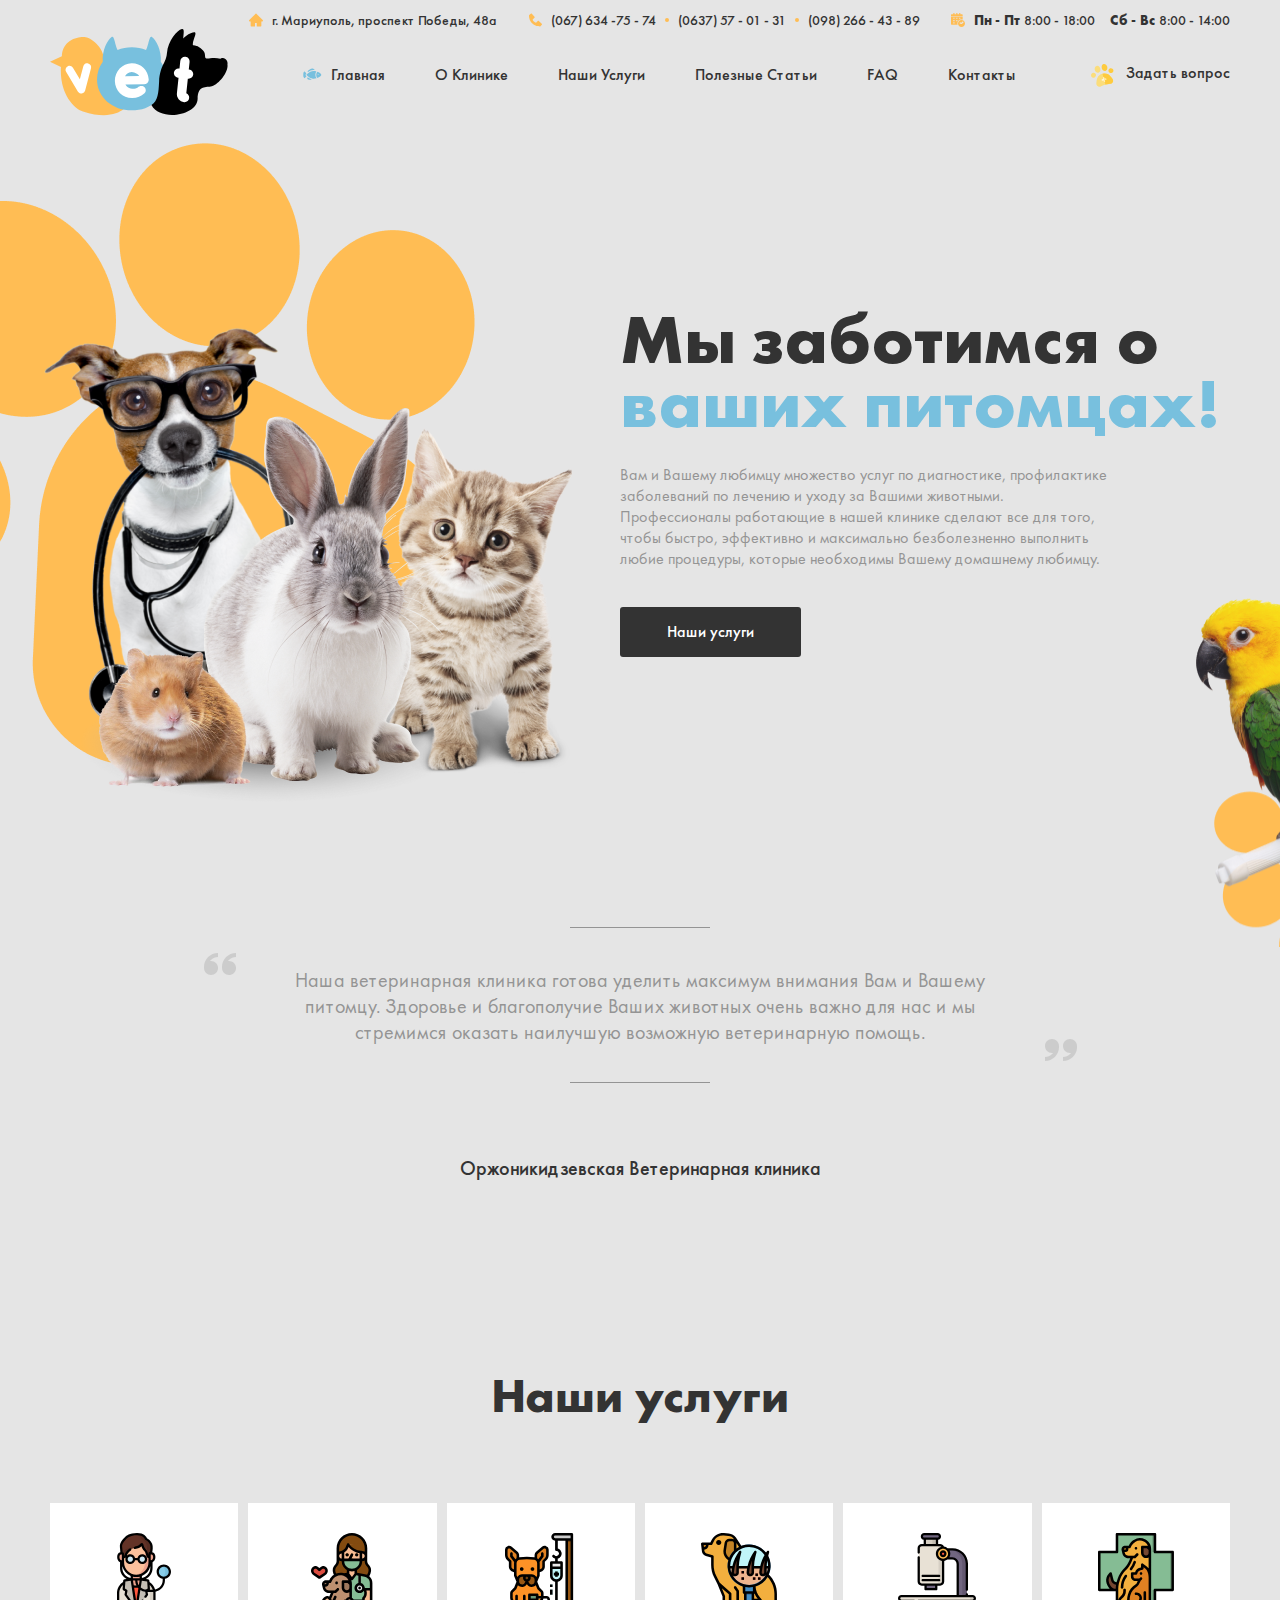
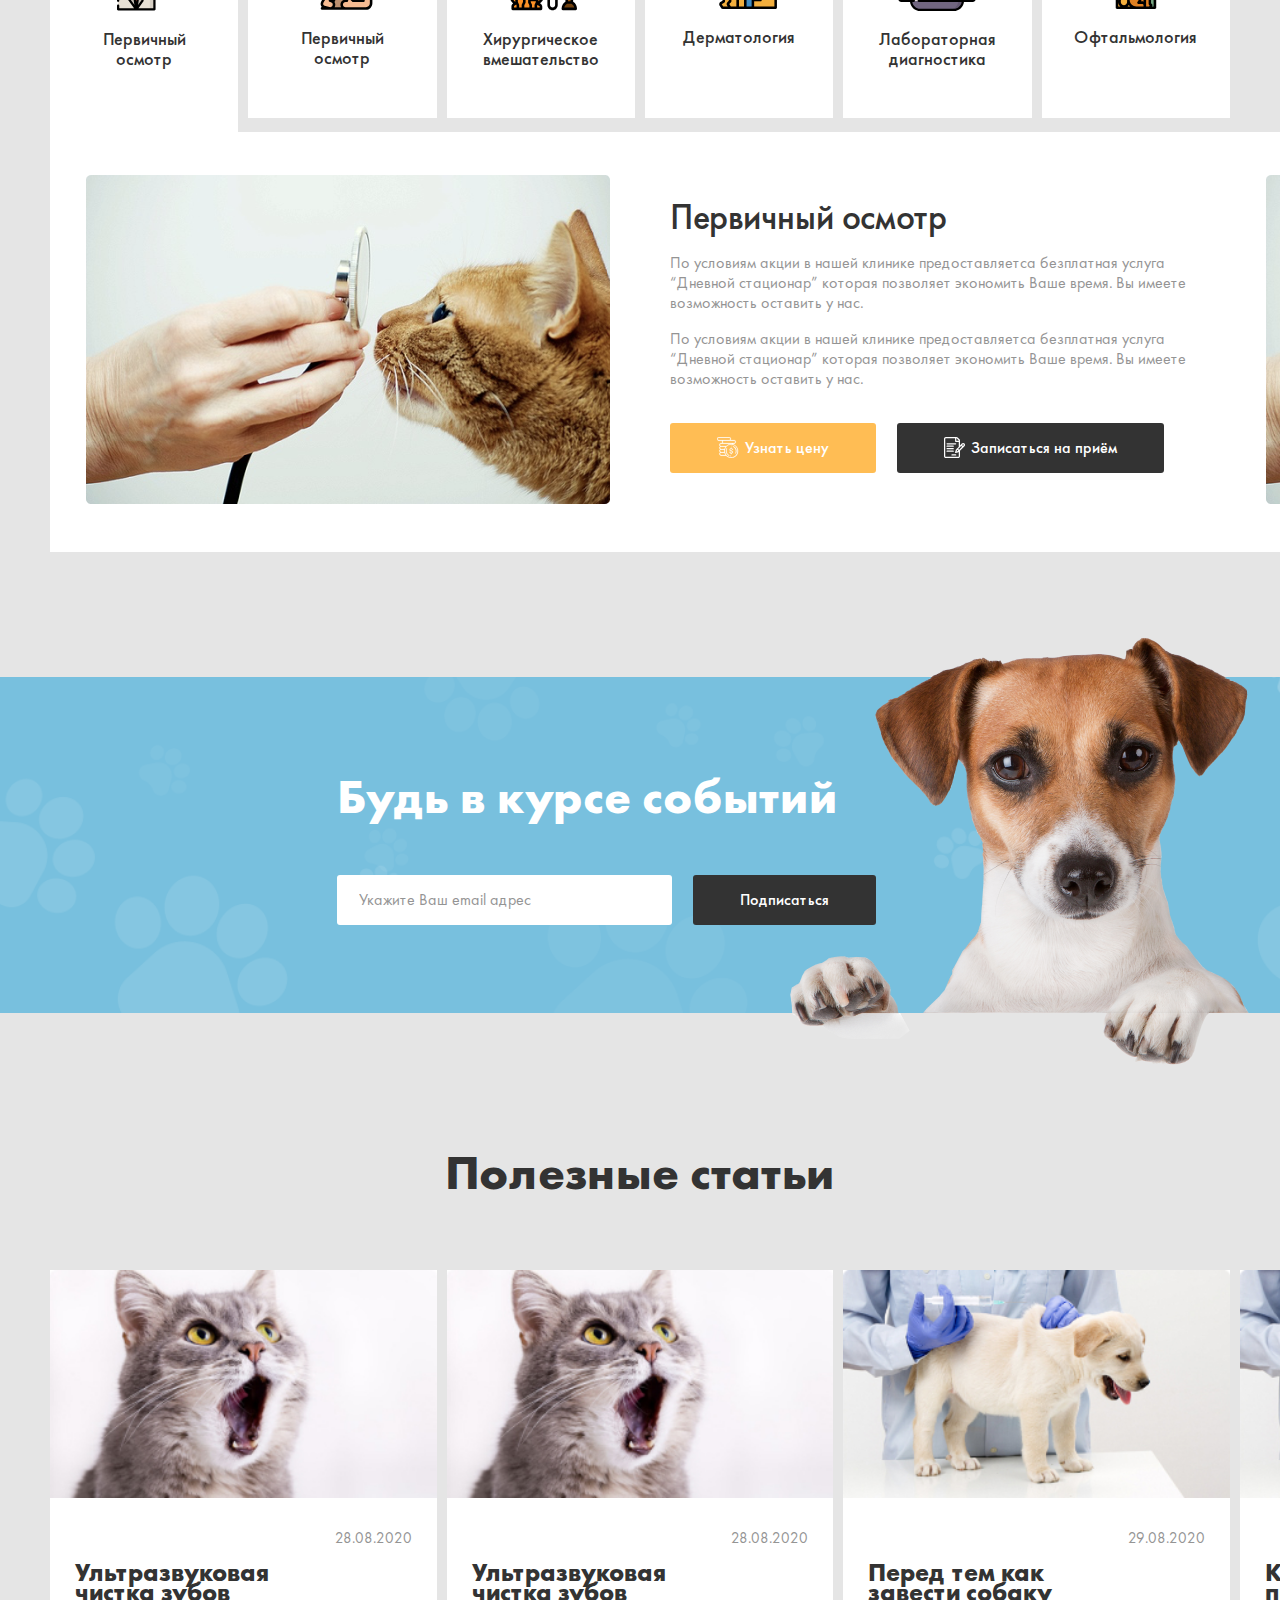
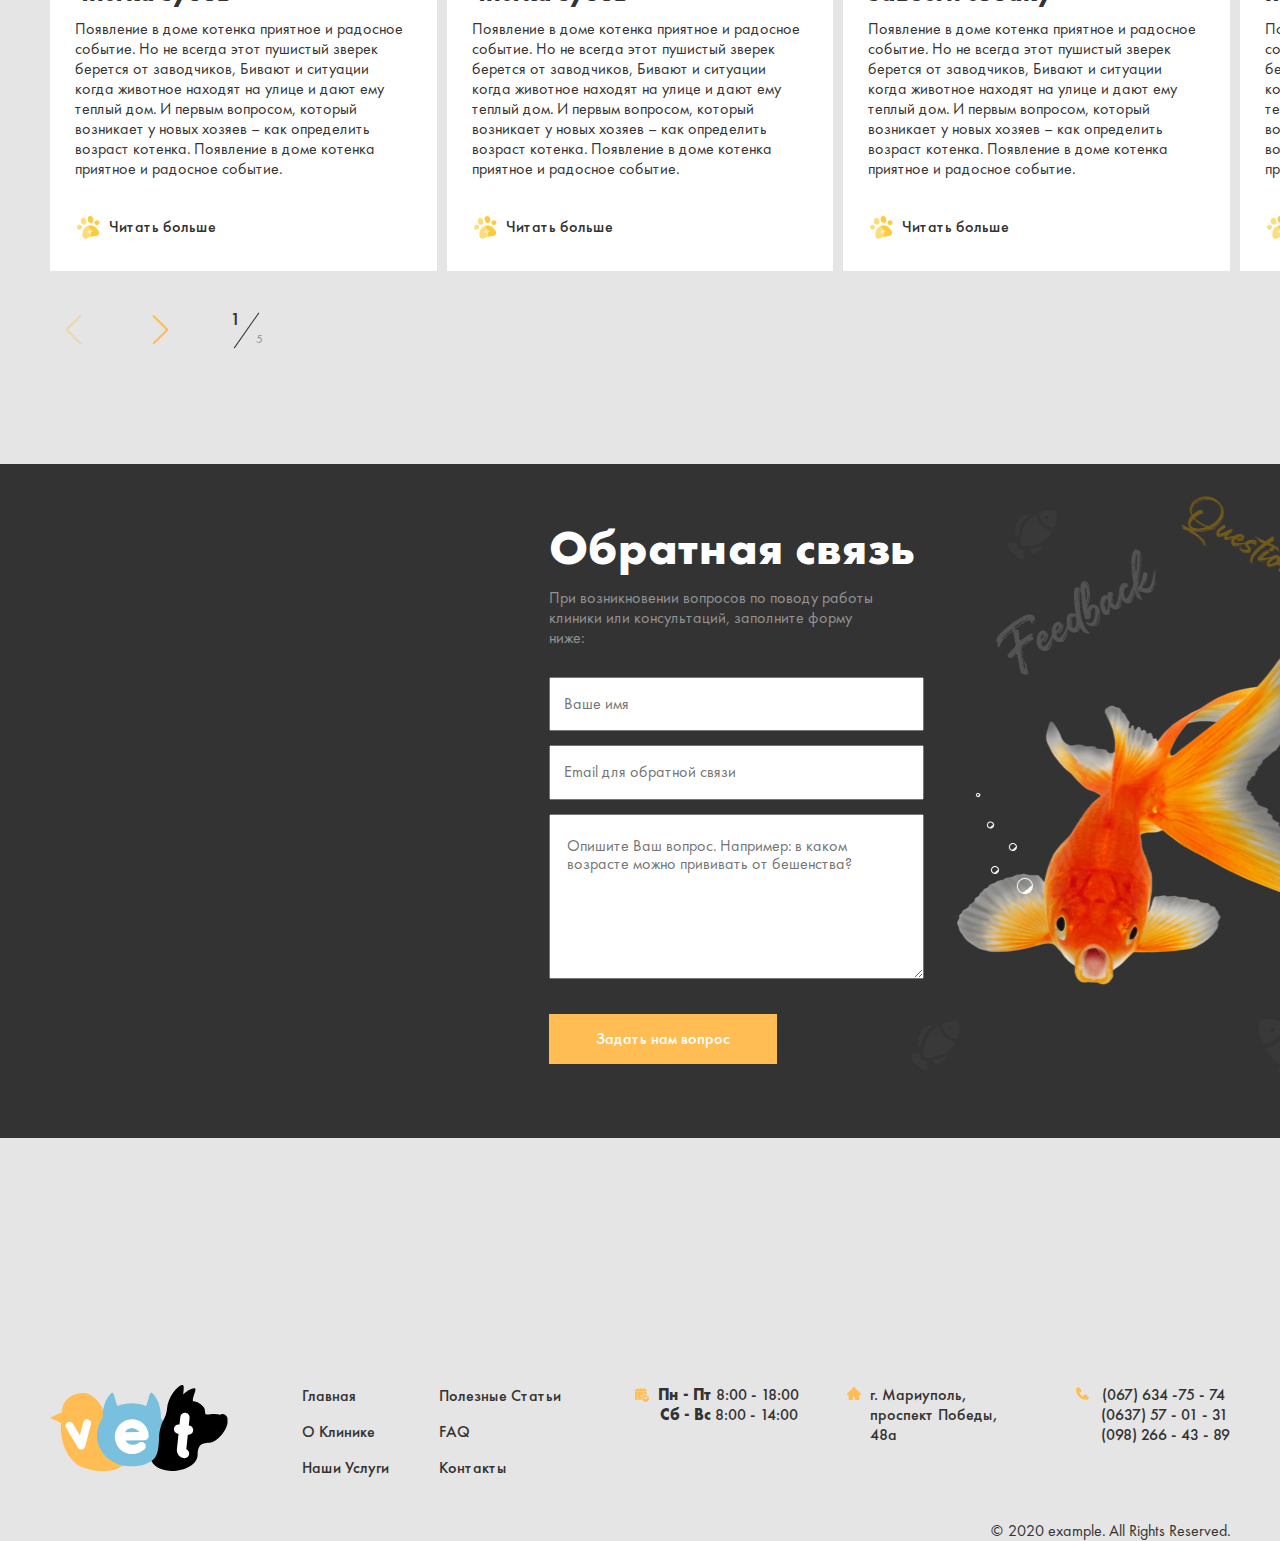
<file: vet2/index.html>
<!DOCTYPE html><html lang="ru"><head><meta charset="UTF-8"><meta http-equiv="X-UA-Compatible" content="IE=edge"><meta name="viewport" content="width=device-width, initial-scale=1.0"><title>Document</title><link rel="stylesheet" href="https://unpkg.com/swiper/swiper-bundle.min.css"><link rel="stylesheet" href="index.80c68ecb.css"><script src="https://api-maps.yandex.ru/2.1/?apikey=0ba7b3a8-0421-492e-905e-5de49186d28e&lang=ru_RU"></script></head><body> <header class="headerq"> <div class="container"> <div class="header__in"> <div class="header__info"> <div class="header__info-addres"> <img class="header__info-img" src="Vector-1.b3adfc17.svg" alt=""> <p class="header__info-text">г. Мариуполь, проспект Победы, 48а</p> </div> <div class="header__info-phone"> <div class="header__info--phone"> <img class="header__info-img" src="Vector-2.2ba42fb0.svg" alt=""> <a class="header__info---phone" href="tel:0676347574">(067) 634 -75 - 74</a> </div> <div class="header__info--phone"> <img class="header__info-img" src="Vector-3.d1752954.svg" alt=""> <a class="header__info---phone" href="tel:0637570131">(0637) 57 - 01 - 31</a> </div> <div class="header__info--phone"> <img class="header__info-img" src="Vector-3.d1752954.svg" alt=""> <a class="header__info---phone" href="tel:0982664389">(098) 266 - 43 - 89</a> </div> </div> <div class="header__info-mode"> <img class="header__info-img img-mode" src="Vector-4.8c239605.svg" alt=""> <p class="header__info-text"><b>Пн - Пт</b> 8:00 - 18:00</p> <p class="header__info-text"><b>Сб - Вс</b> 8:00 - 14:00</p> </div> </div> <div class="header__inner"> <a href="#" class="logo"> <img class="logo__link" src="logo.09f0fb83.svg" alt="logo"> </a> <nav class="menu"> <ul class="menu__list"> <li class="menu__item"> <img src="fish.b4dda071.svg" alt="" class="menu__item-img"> <a href="#" class="menu__list-link">Главная</a> </li> <li class="menu__item"><a href="#" class="menu__list-link">О Клинике</a></li> <li class="menu__item"><a href="#" class="menu__list-link">Наши Услуги</a></li> <li class="menu__item"><a href="#" class="menu__list-link">Полезные Статьи</a></li> <li class="menu__item"><a href="#" class="menu__list-link">FAQ</a></li> <li class="menu__item"><a href="#" class="menu__list-link">Контакты</a></li> </ul> <button class="menu__btn"></button> </nav> <div class="question"> <img src="question.38a883d3.svg" alt="" class="question-img"> <a href="#" class="question-text">Задать вопрос</a> </div> </div> </div> </div> </header> <section class="hero"> <div class="container"> <div class="hero__inner"> <div class="hero__content"> <h1 class="hero__title"> Мы заботимся о <span class="hero__title-blue">ваших питомцах!</span> </h1> <p class="hero__text"> Вам и Вашему любимцу множество услуг по диагностике, профилактике заболеваний по лечению и уходу за Вашими животными. Профессионалы работающие в нашей клинике сделают все для того, чтобы быстро, эффективно и максимально безболезненно выполнить любие процедуры, которые необходимы Вашему домашнему любимцу. </p> <a href="#" class="btn btn-black"> Наши услуги </a> </div> </div> </div> </section> <section class="reviews"> <div class="container"> <div class="reviews__inner"> <div class="reviews__content"> <img src="quotes-left.70961cfa.svg" alt="" class="img-left reviews__content-img"> <p class="reviews__text"> Наша ветеринарная клиника готова уделить максимум внимания Вам и Вашему питoмцу. Здоровье и благополучие Ваших животных очень важно для нас и мы стремимся оказать наилучшую возможную ветеринарную помощь. </p> <img src="quotes-right.994cfc2f.svg" alt="" class="img-right reviews__content-img"> </div> <div class="reviews__name"> <p class="reviews__name-clinic">Оржоникидзевская Ветеринарная клиника</p> </div> </div> </div> </section> <section class="services"> <div class="container"> <div class="services__inner"> <h3 class="services__title"> Наши услуги </h3> <div class="services__items swiper-container"> <div class="swiper-wrapper wrapper-item"> <div class="services__item swiper-slide"> <img src="item1.f8a64143.svg" alt="" class="services__item-img"> <p class="services__item-text"> Первичный осмотр </p> </div> <div class="services__item swiper-slide"> <img src="item2.fd7a5097.svg" alt="" class="services__item-img"> <p class="services__item-text"> Первичный осмотр </p> </div> <div class="services__item swiper-slide"> <img src="item3.85695a6f.svg" alt="" class="services__item-img"> <p class="services__item-text"> Хирургическое вмешательство </p> </div> <div class="services__item swiper-slide"> <img src="item4.fe96d9d0.svg" alt="" class="services__item-img"> <p class="services__item-text"> Дерматология </p> </div> <div class="services__item swiper-slide"> <img src="item5.55ecc34d.svg" alt="" class="services__item-img"> <p class="services__item-text"> Лабораторная диагностика </p> </div> <div class="services__item swiper-slide"> <img src="item6.5290623d.svg" alt="" class="services__item-img"> <p class="services__item-text"> Офтальмология </p> </div> </div> </div> <div class="services__inner-slider swiper-container"> <div class="swiper-wrapper"> <div class="services__slider swiper-slide"> <div class="services__slider-img"> <img src="services1.478d9992.png" alt="" class="services__slider--img"> </div> <div class="services__slider-content"> <div class="services__slider-content_title"> Первичный осмотр </div> <p class="services__slider-content_text"> По условиям акции в нашей клинике предоставляетса безплатная услуга “Дневной стационар” которая позволяет экономить Ваше время. Вы имеете возможность оставить у нас. </p> <p class="services__slider-content_text"> По условиям акции в нашей клинике предоставляетса безплатная услуга “Дневной стационар” которая позволяет экономить Ваше время. Вы имеете возможность оставить у нас. </p> <div class="services__slider-content-btn"> <a href="#" class="btn btn-orange btn-price"> <img src="orange_btn.be2eaaf9.svg" alt="" class="btn-price-img"> Узнать цену </a> <a href="#" class="btn btn-black btn-doc"> <img src="black_btn.eaa1f317.svg" alt="" class="btn-doc-img"> Записаться на приём </a> </div> </div> </div> <div class="services__slider swiper-slide"> <div class="services__slider-img"> <img src="services1.478d9992.png" alt="" class="services__slider--img"> </div> <div class="services__slider-content"> <div class="services__slider-content_title"> Первичный осмотр </div> <p class="services__slider-content_text"> По условиям акции в нашей клинике предоставляетса безплатная услуга “Дневной стационар” которая позволяет экономить Ваше время. Вы имеете возможность оставить у нас. </p> <p class="services__slider-content_text"> По условиям акции в нашей клинике предоставляетса безплатная услуга “Дневной стационар” которая позволяет экономить Ваше время. Вы имеете возможность оставить у нас. </p> <div class="services__slider-content-btn"> <a href="#" class="btn btn-orange btn-price"> <img src="orange_btn.be2eaaf9.svg" alt="" class="btn-price-img"> Узнать цену </a> <a href="#" class="btn btn-black btn-doc"> <img src="black_btn.eaa1f317.svg" alt="" class="btn-doc-img"> Записаться на приём </a> </div> </div> </div> <div class="services__slider swiper-slide"> <div class="services__slider-img"> <img src="services1.478d9992.png" alt="" class="services__slider--img"> </div> <div class="services__slider-content"> <div class="services__slider-content_title"> Хирургическое вмешательство </div> <p class="services__slider-content_text"> По условиям акции в нашей клинике предоставляетса безплатная услуга “Дневной стационар” которая позволяет экономить Ваше время. Вы имеете возможность оставить у нас. </p> <p class="services__slider-content_text"> По условиям акции в нашей клинике предоставляетса безплатная услуга “Дневной стационар” которая позволяет экономить Ваше время. Вы имеете возможность оставить у нас. </p> <div class="services__slider-content-btn"> <a href="#" class="btn btn-orange btn-price"> <img src="orange_btn.be2eaaf9.svg" alt="" class="btn-price-img"> Узнать цену </a> <a href="#" class="btn btn-black btn-doc"> <img src="black_btn.eaa1f317.svg" alt="" class="btn-doc-img"> Записаться на приём </a> </div> </div> </div> <div class="services__slider swiper-slide"> <div class="services__slider-img"> <img src="services1.478d9992.png" alt="" class="services__slider--img"> </div> <div class="services__slider-content"> <div class="services__slider-content_title"> Дерматология </div> <p class="services__slider-content_text"> По условиям акции в нашей клинике предоставляетса безплатная услуга “Дневной стационар” которая позволяет экономить Ваше время. Вы имеете возможность оставить у нас. </p> <p class="services__slider-content_text"> По условиям акции в нашей клинике предоставляетса безплатная услуга “Дневной стационар” которая позволяет экономить Ваше время. Вы имеете возможность оставить у нас. </p> <div class="services__slider-content-btn"> <a href="#" class="btn btn-orange btn-price"> <img src="orange_btn.be2eaaf9.svg" alt="" class="btn-price-img"> Узнать цену </a> <a href="#" class="btn btn-black btn-doc"> <img src="black_btn.eaa1f317.svg" alt="" class="btn-doc-img"> Записаться на приём </a> </div> </div> </div> <div class="services__slider swiper-slide"> <div class="services__slider-img"> <img src="services1.478d9992.png" alt="" class="services__slider--img"> </div> <div class="services__slider-content"> <div class="services__slider-content_title"> Лабораторная диагностика </div> <p class="services__slider-content_text"> По условиям акции в нашей клинике предоставляетса безплатная услуга “Дневной стационар” которая позволяет экономить Ваше время. Вы имеете возможность оставить у нас. </p> <p class="services__slider-content_text"> По условиям акции в нашей клинике предоставляетса безплатная услуга “Дневной стационар” которая позволяет экономить Ваше время. Вы имеете возможность оставить у нас. </p> <div class="services__slider-content-btn"> <a href="#" class="btn btn-orange btn-price"> <img src="orange_btn.be2eaaf9.svg" alt="" class="btn-price-img"> Узнать цену </a> <a href="#" class="btn btn-black btn-doc"> <img src="black_btn.eaa1f317.svg" alt="" class="btn-doc-img"> Записаться на приём </a> </div> </div> </div> <div class="services__slider swiper-slide"> <div class="services__slider-img"> <img src="services1.478d9992.png" alt="" class="services__slider--img"> </div> <div class="services__slider-content"> <div class="services__slider-content_title"> Офтальмология </div> <p class="services__slider-content_text"> По условиям акции в нашей клинике предоставляетса безплатная услуга “Дневной стационар” которая позволяет экономить Ваше время. Вы имеете возможность оставить у нас. </p> <p class="services__slider-content_text"> По условиям акции в нашей клинике предоставляетса безплатная услуга “Дневной стационар” которая позволяет экономить Ваше время. Вы имеете возможность оставить у нас. </p> <div class="services__slider-content-btn"> <a href="#" class="btn btn-orange btn-price"> <img src="orange_btn.be2eaaf9.svg" alt="" class="btn-price-img"> Узнать цену </a> <a href="#" class="btn btn-black btn-doc"> <img src="black_btn.eaa1f317.svg" alt="" class="btn-doc-img"> Записаться на приём </a> </div> </div> </div> </div> </div> </div> </div> </section> <section class="subs"> <div class="container"> <div class="subs__inner"> <form action="" class="subs__form"> <h3 class="subs__title"> Будь в курсе событий </h3> <div class="subs__mail"> <input type="text" class="subs__input" placeholder="Укажите Ваш email адрес"> <button class="btn btn-black btn-subs"> Подписаться </button> </div> </form> <img src="subs.caa33d77.png" alt="" class="subs-img"> </div> </div> </section> <section class="articles"> <div class="container"> <h3 class="articles__title"> Полезные статьи </h3> <div class="articles__slider swiper-container"> <div class="swiper-wrapper"> <div class="article swiper-slide"> <img src="article1.cc4f4f83.jpg" alt="" class="article-img"> <div class="article-content"> <p class="article-data">28.08.2020</p> <h4 class="article-title"> Ультразвуковая чистка зубов </h4> <p class="article-text">Появление в доме котенка приятное и радосное событие. Но не всегда этот пушистый зверек берется от заводчиков, Бивают и ситуации когда животное находят на улице и дают ему теплый дом. И первым вопросом, который возникает у новых хозяев – как определить возраст котенка. Появление в доме котенка приятное и радосное событие. </p> <div class="readMore"> <img src="article-read.0f06f50e.svg" alt="" class="readMore-img"> <a href="#" class="readMore-text"> Читать больше </a> </div> </div> </div> <div class="article swiper-slide"> <img src="article2.cc4f4f83.jpg" alt="" class="article-img"> <div class="article-content"> <p class="article-data">28.08.2020</p> <h4 class="article-title"> Ультразвуковая чистка зубов </h4> <p class="article-text">Появление в доме котенка приятное и радосное событие. Но не всегда этот пушистый зверек берется от заводчиков, Бивают и ситуации когда животное находят на улице и дают ему теплый дом. И первым вопросом, который возникает у новых хозяев – как определить возраст котенка. Появление в доме котенка приятное и радосное событие. </p> <div class="readMore"> <img src="article-read.0f06f50e.svg" alt="" class="readMore-img"> <a href="#" class="readMore-text"> Читать больше </a> </div> </div> </div> <div class="article swiper-slide"> <img src="article4.b9aa1c5b.jpg" alt="" class="article-img"> <div class="article-content"> <p class="article-data">29.08.2020</p> <h4 class="article-title"> Перед тем как завести собаку </h4> <p class="article-text">Появление в доме котенка приятное и радосное событие. Но не всегда этот пушистый зверек берется от заводчиков, Бивают и ситуации когда животное находят на улице и дают ему теплый дом. И первым вопросом, который возникает у новых хозяев – как определить возраст котенка. Появление в доме котенка приятное и радосное событие. </p> <div class="readMore"> <img src="article-read.0f06f50e.svg" alt="" class="readMore-img"> <a href="#" class="readMore-text"> Читать больше </a> </div> </div> </div> <div class="article swiper-slide"> <img src="article4.b9aa1c5b.jpg" alt="" class="article-img"> <div class="article-content"> <p class="article-data">21.07.2020</p> <h4 class="article-title"> Когда прививать питомца? </h4> <p class="article-text">Появление в доме котенка приятное и радосное событие. Но не всегда этот пушистый зверек берется от заводчиков, Бивают и ситуации когда животное находят на улице и дают ему теплый дом. И первым вопросом, который возникает у новых хозяев – как определить возраст котенка. Появление в доме котенка приятное и радосное событие. </p> <div class="readMore"> <img src="article-read.0f06f50e.svg" alt="" class="readMore-img"> <a href="#" class="readMore-text"> Читать больше </a> </div> </div> </div> <div class="article swiper-slide"> <img src="article5.ff369148.jpg" alt="" class="article-img"> <div class="article-content"> <p class="article-data">28.09.2020</p> <h4 class="article-title"> Как правильно купать животных </h4> <p class="article-text">Появление в доме котенка приятное и радосное событие. Но не всегда этот пушистый зверек берется от заводчиков, Бивают и ситуации когда животное находят на улице и дают ему теплый дом. И первым вопросом, который возникает у новых хозяев – как определить возраст котенка. Появление в доме котенка приятное и радосное событие. </p> <div class="readMore"> <img src="article-read.0f06f50e.svg" alt="" class="readMore-img"> <a href="#" class="readMore-text"> Читать больше </a> </div> </div> </div> </div> <div class="navigation"> <div class="swiper-button-prev"></div> <div class="swiper-button-next"></div> <div class="pages"> <div class="number-start">1</div> <div class="number-end">5</div> </div> </div> </div> </div> </section> <section class="feedback"> <div class="feedback__inner"> <div class="feedback__map" id="feedback__map"> </div> <form class="feedback__form"> <div class="feedback__form-content"> <h3 class="feedback__title"> Обратная связь </h3> <p class="feedback__text"> При возникновении вопросов по поводу работы клиники или консультаций, заполните форму ниже: </p> <input type="text" class="feedback__input" placeholder="Ваше имя"> <input type="email" class="feedback__input" placeholder="Email для обратной связи"> <textarea class="feedback__textarea" placeholder="Опишите Ваш вопрос. Например: в каком возрасте можно прививать от бешенства?"></textarea> <button class="btn btn-feedback btn-orange"> Задать нам вопрос </button> </div> </form> </div> </section> <footer class="footer"> <div class="container"> <div class="footer__content"> <a href="#" class="logo"> <img class="logo__link" src="logo.09f0fb83.svg" alt="logo"> </a> <nav class="menu"> <ul class="menu__list"> <div class="menu__list3"> <li class="menu__item"><a href="#" class="menu__list-link">Главная</a></li> <li class="menu__item"><a href="#" class="menu__list-link">О Клинике</a></li> <li class="menu__item"><a href="#" class="menu__list-link">Наши Услуги</a></li> </div> <div class="menu__list3"> <li class="menu__item"><a href="#" class="menu__list-link">Полезные Статьи</a></li> <li class="menu__item"><a href="#" class="menu__list-link">FAQ</a></li> <li class="menu__item"><a href="#" class="menu__list-link">Контакты</a></li> </div> </ul> </nav> <div class="footer__mode"> <div class="footer__mode-str str1"> <img class="footer__mode-img" src="Vector-4.8c239605.svg" alt=""> <span class="footer__mode-text"><b>Пн - Пт</b> 8:00 - 18:00</span> </div> <div class="footer__mode-str str2"> <span class="footer__mode-text"><b>Сб - Вс</b> 8:00 - 14:00</span> </div> </div> <div class="footer__addres"> <img class="footer__addres-img" src="Vector-1.b3adfc17.svg" alt=""> <span class="footer__addres-text">г. Мариуполь, проспект Победы, 48а</span> </div> <div class="footer__phone"> <div class="footer__phone-srt"> <img class="footer__phone-img" src="Vector-2.2ba42fb0.svg" alt=""> <a class="footer__phone-number" href="tel:0676347574">(067) 634 -75 - 74</a> </div> <a class="footer__phone-number-str" href="tel:0637570131">(0637) 57 - 01 - 31</a> <a class="footer__phone-number-str" href="tel:0982664389">(098) 266 - 43 - 89</a> </div> </div> <div class="footer__example"> <span class="footer__example-info"> © 2020 example. All Rights Reserved. </span> </div> </div> </footer> <script src="https://unpkg.com/swiper/swiper-bundle.min.js"></script> <script src="index.b8fb6204.js"></script> </body></html>
</file>
<file: vet2/index.80c68ecb.css>
/*! normalize.css v8.0.1 | MIT License | github.com/necolas/normalize.css */html{line-height:1.15;-webkit-text-size-adjust:100%}body{margin:0}main{display:block}h1{font-size:2em;margin:.67em 0}hr{box-sizing:content-box;height:0;overflow:visible}pre{font-family:monospace,monospace;font-size:1em}a{background-color:transparent}abbr[title]{border-bottom:none;text-decoration:underline;text-decoration:underline dotted}b,strong{font-weight:bolder}code,kbd,samp{font-family:monospace,monospace;font-size:1em}small{font-size:80%}sub,sup{font-size:75%;line-height:0;position:relative;vertical-align:baseline}sub{bottom:-.25em}sup{top:-.5em}img{border-style:none}button,input,optgroup,select,textarea{font-family:inherit;font-size:100%;line-height:1.15;margin:0}button,input{overflow:visible}button,select{text-transform:none}[type=button],[type=reset],[type=submit],button{-webkit-appearance:button}[type=button]::-moz-focus-inner,[type=reset]::-moz-focus-inner,[type=submit]::-moz-focus-inner,button::-moz-focus-inner{border-style:none;padding:0}[type=button]:-moz-focusring,[type=reset]:-moz-focusring,[type=submit]:-moz-focusring,button:-moz-focusring{outline:1px dotted ButtonText}fieldset{padding:.35em .75em .625em}legend{box-sizing:border-box;color:inherit;display:table;max-width:100%;padding:0;white-space:normal}progress{vertical-align:baseline}textarea{overflow:auto}[type=checkbox],[type=radio]{box-sizing:border-box;padding:0}[type=number]::-webkit-inner-spin-button,[type=number]::-webkit-outer-spin-button{height:auto}[type=search]{-webkit-appearance:textfield;outline-offset:-2px}[type=search]::-webkit-search-decoration{-webkit-appearance:none}::-webkit-file-upload-button{-webkit-appearance:button;font:inherit}details{display:block}summary{display:list-item}[hidden],template{display:none}@font-face{font-family:Futura PT;src:url(FuturaPT-Book.7d7bfa8f.woff) format("woff");font-display:swap;font-weight:400;font-style:normal}@font-face{font-family:Futura PT;src:url(FuturaPT-Medium.89194951.woff) format("woff");font-display:swap;font-weight:500;font-style:normal}@font-face{font-family:Futura PT;src:url(FuturaPT-Bold.098479a7.woff) format("woff");font-display:swap;font-weight:700;font-style:normal}@font-face{font-family:Gaegu;src:url(Gaegu-Regular.1a3d35fe.ttf) format("woff");font-display:swap;font-weight:400;font-style:normal}html{box-sizing:border-box}*,:after,:before{box-sizing:inherit}body{color:#333;font-family:Futura PT,sans-serif;font-weight:400;font-size:16px;line-height:20px;background:#e5e5e5}ul{margin:0;padding:0;list-style:none}a{text-decoration:none;color:#333}.container{width:calc(100% - 100px);max-width:1310px;margin:0 auto}.btn{color:#fff;line-height:50px;font-weight:500;padding:0 47px;transition:all .5s;border:none;border-radius:3px;display:inline-block}.btn-black{background:#333}.btn-black:hover{background:#4d4d4d}.btn-orange{background:#ffbd54}.btn-orange:hover{background:#ffd187}@media (max-width:1180px){.container{width:calc(100% - 50px)}}@media (max-width:810px){.container{width:calc(100% - 40px)}}@media (max-width:600px){.container{width:calc(100% - 30px)}}@media (max-width:480px){.container{width:calc(100% - 20px)}}@media (max-width:420px){.container{width:calc(100% - 10px)}}.header{background:#f9f8f8;font-family:Futura PT;font-weight:500;font-size:16px;line-height:21px;color:#333}.header__in{display:flex;flex-direction:column}.header__info{display:flex;justify-content:space-between;align-items:center;height:40px;margin-left:190px;font-family:Futura PT;font-weight:500;font-size:14px;line-height:18px;color:#333}.header__info-addres{display:flex}.header__info-img{margin:0 9px}.header__info-phone{display:flex}.header__info--phone{display:flex;justify-content:space-around;text-align:center}.header__info---phone{font-family:Futura PT;font-weight:500;font-size:14px;line-height:18px;color:#333}.header__info-mode{display:flex}.header__info-text+.header__info-text{margin-left:15px}.header__inner{display:flex;justify-content:space-between;align-items:center;height:70px}.logo{position:relative;z-index:2}.menu__list{display:flex}li{list-style:none}.menu__item{display:flex;margin:0 25px}.menu__item-img{margin-right:9px}.menu__list-link{font-weight:500;line-height:21px;border-bottom:1px solid transparent;transition:all .5s}.menu__list-link:hover{border-bottom:1px solid #333}.menu__btn{display:none}.question{display:flex}.question-img{margin-right:9px}.question-text{color:#333;font-weight:500;line-height:21px;border-bottom:1px solid transparent;transition:all .5s}.question-text:hover{border-bottom:1px solid #333}@media (max-width:1250px){.header__info{height:auto;margin-left:0}.header__info-phone{flex-direction:column;margin-top:10px}}@media (max-width:1180px){.menu__item{margin:0 9px}}@media (max-width:950px){.menu{order:3}.menu__list{display:flex;justify-content:space-evenly;position:absolute;top:133px;right:0;width:100%;background-color:#f9f8f8;transform:scaleY(0);transform-origin:top;transition:all .5s}.menu__list.menu__list--active{transform:scaleY(1)}.menu__list-link{padding:9px 0}.menu__btn{display:block;cursor:pointer;width:35px;height:24px;border:2px solid #333;border-right:none;border-left:none;background-color:transparent;position:relative}.menu__btn:before{content:"";position:absolute;width:35px;height:2px;background-color:#333;left:0;top:9px}}@media (max-width:810px){.header__info{align-items:flex-start;order:1}.header__info-addres{max-width:200px}.header__info-phone{margin-top:0}.header__info-mode{display:flex;flex-direction:column;align-items:flex-end}.img-mode{display:none}.header__info-text{margin:4px 0}.menu__list{top:124px}.logo__link{width:120px}}@media (max-width:600px){.header__info{flex-wrap:wrap;font-size:12px}.header__info-addres{max-width:150px}.header__info---phone{font-size:12px}.logo__link{width:100px}.menu__list{flex-direction:column;top:120px;right:0;align-items:center}.question-img{margin-right:4px}.question-text{font-size:12px}.menu__btn{transform:scale(.7)}}@media (max-width:480px){.header__info-addres{max-width:110px}.header__inner{height:50px}.logo__link{width:80px}.menu__list{top:110px}.question-img{transform:scale(.8)}}@media (max-width:420px){.header__info{flex-direction:column;align-items:center}.header__info-addres{max-width:100%}.header__info-text{margin:0}.header__info-text+.header__info-text{margin-left:0}.menu__list{top:155px}}.hero{padding:150px 0 290px;background:url(Group1.c3fd6bee.png) no-repeat calc(50% - 470px) -100px,url(Group2.40ce30a6.png) no-repeat calc(50% + 700px) 120%}.hero__inner{display:flex}.hero__content{max-width:610px;margin-left:auto}.hero__title{font-weight:700;font-size:70px;line-height:64px;margin-bottom:29px}.hero__title-blue{color:#78c0de}.hero__text{line-height:21px;color:#949494;max-width:495px;margin-bottom:38px}@media (max-width:1250px){.hero{background-position-y:-100px,-13000px}}@media (max-width:1180px){.hero{background:none;padding:0 50px 100px;margin-left:0}.hero__content{max-width:90%;text-align:center;margin-left:49px}.hero__text{max-width:90%}}@media (max-width:950px){.hero__content{margin-left:42px}}@media (max-width:810px){.hero{padding:0 30px 100px}.hero__title{font-size:60px;line-height:60px}.hero__content{margin-left:32px}}@media (max-width:600px){.hero{padding:0 20px 100px}.hero__title{font-size:45px;line-height:45px}}@media (max-width:500px){.hero{padding:0 20px 50px}.hero__content{margin-left:24px}}@media (max-width:420px){.hero{padding:0 10px 50px}.hero__title{font-size:35px;line-height:35px}}.reviews{padding-bottom:120px;display:flex}.reviews__content{text-align:center;max-width:753px;margin:0 auto;position:relative}.reviews__content-img{color:#dbdbdb;opacity:.1;padding:0 40px;position:absolute}.reviews__content-img.img-left{left:-100px;top:-20px}.reviews__content-img.img-right{right:-100px;bottom:-20px}.reviews__content:after,.reviews__content:before{position:absolute;content:"";width:140px;height:1px;background-color:#949494;left:50%;transform:translateX(-50%)}.reviews__content:before{top:-40px}.reviews__content:after{top:115px}.reviews__text{font-size:20px;line-height:26px;color:#949494}.reviews__name{padding-top:70px;text-align:center}.reviews__name-clinic{font-weight:500;font-size:20px;line-height:26px}@media (max-width:1200px){.reviews{padding-bottom:50px}}@media (max-width:950px){.reviews__content{max-width:600px}.reviews__content:after{top:150px}.reviews__name{padding-top:50px}}@media (max-width:810px){.reviews{padding-bottom:0}.reviews__content{max-width:500px}}@media (max-width:700px){.reviews__content{max-width:300px}.reviews__content:after{top:230px}}@media (max-width:600px){.reviews__content:after{top:190px}.reviews__name-clinic,.reviews__text{font-size:16px}.reviews__name{padding-top:30px}}@media (max-width:500px){.reviews__content{max-width:200px}.reviews__content:after{top:270px}}@media (max-width:420px){.reviews__content{max-width:150px}.reviews__content:after{top:300px}.reviews__name-clinic,.reviews__text{font-size:14px}}@media (max-width:350px){.reviews__content{max-width:120px}.reviews__content:after{top:390px}}.services{padding-bottom:125px}.services__inner{text-align:center}.services__title{font-weight:700;font-size:48px;line-height:54px;margin-bottom:80px}.services__items{display:flex;justify-content:space-between;align-items:center;padding-bottom:14px}.services__item{background:#fff;width:193px;min-height:215px;padding:30px;display:flex;flex-direction:column;align-items:center;box-sizing:border-box;position:relative}.services__item-text{font-size:18px;font-weight:500}.services__item.swiper-slide-thumb-active:before{content:"";position:absolute;width:100%;height:14px;background:#fff;bottom:-14px}.services__item:hover{cursor:pointer}.swiper-button-white{position:absolute;color:#ffbd54}.swiper-button-next{right:-20px}.services__slider{display:flex;background:#fff;padding:43px 35px;box-sizing:border-box}.services__slider-img{width:50%}.services__slider-content{width:50%;text-align:left;margin-left:60px}.services__slider-content_title{font-weight:500;font-size:36px;line-height:36px;margin-bottom:18px;margin-top:24px}.services__slider-content_text{color:#949494;margin-bottom:9px}.services__slider-content-btn{margin-top:34px;display:flex}.btn-price{display:flex;align-items:center;margin-right:21px}.btn-price-img{margin-right:6px}.btn-doc{display:flex;align-items:center}.btn-doc-img{margin-right:6px}@media (max-width:1240px){.services__slider{padding:20px 15px}.services__slider--img{width:90%}.services__slider-content{margin-left:0}.services__slider-content_title{font-size:24px;margin:18px 0 12px}.services__slider-content_text{margin:8px 0 5px}.services__slider-content-btn{margin-top:24px}}@media (max-width:1050px){.services__slider--img{width:80%}.services__slider-content_title{font-size:20px;margin:0 0 8px}.services__slider-content_text{font-size:14px;margin:6px 0 5px}.services__slider-content-btn{margin-top:14px}.btn-doc,.btn-price{padding:0 20px}}@media (max-width:830px){.services{padding-bottom:60px}.services__slider{justify-content:center}.services__slider-img{display:none}.services__slider-content{width:100%;max-width:500px}.services__slider-content_text,.services__slider-content_title{text-align:center}.services__slider-content-btn{justify-content:center}}@media (max-width:480px){.services__slider-content-btn{flex-direction:column;align-items:center}.btn-price{width:206px;margin:0}.btn-doc{margin-top:6px}}@media (max-width:420px){.services__title{font-size:36px;line-height:36px;margin-bottom:50px}}.subs{margin-bottom:150px;background:#78c0de url(Group-subs.8eaa61c2.png) no-repeat 0 0;background-size:cover}.subs__inner{position:relative}.subs__form{display:flex;flex-direction:column;align-items:flex-start}.subs__title{font-size:48px;line-height:60px;font-weight:700;color:#fff;margin-left:287px;margin-top:90px}.subs__mail{display:flex;margin-left:287px;margin-bottom:88px}.subs__input{border:none;border-radius:3px;width:335px;padding:0 22px}.subs__input::placeholder{color:#949494}.btn-subs{margin-left:21px;cursor:pointer}.subs-img{position:absolute;right:-20px;bottom:-54px}@media (max-width:1200px){.subs__form{align-items:center}.subs-img{display:none}.subs__mail,.subs__title{margin-left:0}}@media (max-width:1024px){.subs{margin-bottom:60px}}@media (max-width:600px){.subs__title{font-size:40px;line-height:40px;max-width:500px;margin-top:50px}.subs__mail{flex-direction:column}.subs__input{height:50px}.btn-subs{margin-top:10px;margin-left:0}}@media (max-width:450px){.subs__form{padding:30px}.subs__title{text-align:center;font-size:35px;margin-top:30px;margin-bottom:20px}.subs__mail{margin-bottom:55px}.subs__input{width:220px}}.articles__title{font-size:48px;font-weight:700;margin-bottom:87px;text-align:center}.articles__slider{margin-bottom:55px}.article{background:#fff}.article-img{width:100%}.article-content{padding:25px 25px 30px}.article-data{color:#949494;font-size:15px;text-align:right;margin:0}.article-title{font-size:25px;max-width:255px;margin-top:15px;margin-bottom:14px}.article-text{margin-bottom:35px}.readMore{display:flex;align-items:center}.readMore-img{margin-right:6px}.readMore-text{font-weight:500;border-bottom:1px solid transparent;transition:all .5s}.readMore-text:hover{border-bottom:1px solid #333}.navigation{display:flex;margin-top:59px}.articles .navigation .swiper-button-next,.articles .navigation .swiper-button-prev{position:relative;margin-right:50px;color:#ffbd54}.articles .navigation .swiper-button-next:after,.articles .navigation .swiper-button-prev:after{font-size:30px;line-height:30px}.pages{margin-top:-21px;margin-left:26px;position:relative;width:33px}.pages:before{content:"";position:absolute;width:1px;height:100%;background-color:#333;transform:rotate(35deg);right:50%;top:0}.number-start{font-size:19px;font-weight:500}.number-end{text-align:right;font-size:12px;color:#949494}@media (max-width:480px){.articles__title{font-size:39px;line-height:38px;margin:0 20px 50px}.navigation{margin-top:30px}}.feedback{margin:112px 0 247px;background:#333 url(Group-feedback.e74441d2.png) no-repeat calc(50% + 510px) 0}.feedback__inner{display:flex}.feedback__map{width:30%}.feedback__form{width:70%;padding-left:165px}.feedback__form-content{width:375px}.feedback__title{font-size:48px;line-height:48px;font-weight:700;color:#fff;margin:60px 0 14px}.feedback__text{color:#949494;width:334px;margin-bottom:29px}.feedback__input{display:block;margin-bottom:14px;padding:16px 13px;width:100%}.feedback__textarea{width:100%;height:165px;margin-bottom:30px;padding:22px 17px}.btn-feedback{border-radius:0;margin-bottom:74px;cursor:pointer}@media (max-width:1200px){.feedback{background-image:none;margin:112px 0 150px}}@media (max-width:992px){.feedback{margin:112px 0 50px}.feedback__form{align-items:center;padding-left:100px}}@media (max-width:768px){.feedback{margin:60px 0 50px}.feedback__inner{flex-direction:column}.feedback__map{width:100%;height:300px}.feedback__form{width:100%;align-items:center;text-align:center;padding:0}.feedback__form-content{margin:0 auto}.feedback__text{text-align:center;width:auto}}@media (max-width:480px){.feedback__form-content{width:300px}.feedback__title{font-size:47px;line-height:47px;margin:30px 0 14px}feedback__text{width:300px}.btn-feedback{margin-bottom:40px}}@media (max-width:420px){.feedback__form-content{width:250px}.feedback__title{font-size:45px;line-height:45px}}.footer__content{display:flex;justify-content:space-between;margin-bottom:28px}.menu__list3 .menu__list-link{margin-bottom:14px;font-weight:500}.footer__mode{font-weight:500}.footer__mode-str{display:flex}.footer__mode-str.str2{margin-left:25px}.footer__mode-img{margin-right:9px}.footer__addres{display:flex;align-items:baseline}.footer__addres-img{margin-right:9px}.footer__addres-text{width:157px;font-weight:500}.footer__phone{display:flex;flex-direction:column;font-weight:500}.footer__phone-img{margin-right:9px}.footer__phone-number-str{margin-left:25px}.footer__example{text-align:right}@media (max-width:1024px){.logo__link{width:100px}}@media (max-width:992px){.footer__content{flex-wrap:wrap}}@media (max-width:700px){.footer__content{font-size:14px}}@media (max-width:650px){.footer__content{font-size:12px}.logo__link{width:70px}.footer__addres{width:150px}}@media (max-width:550px){.logo__link{width:60px}.footer__addres{width:100px}}@media (max-width:480px){.footer__content{flex-direction:column;align-items:center;font-size:14px;text-align:center}.footer__mode{margin-top:6px}.footer__addres{width:auto;margin-top:6px}.footer__addres-text{width:auto}.footer__phone{margin-top:6px}.footer__example{text-align:center}}
/*# sourceMappingURL=index.80c68ecb.css.map */
</file>
